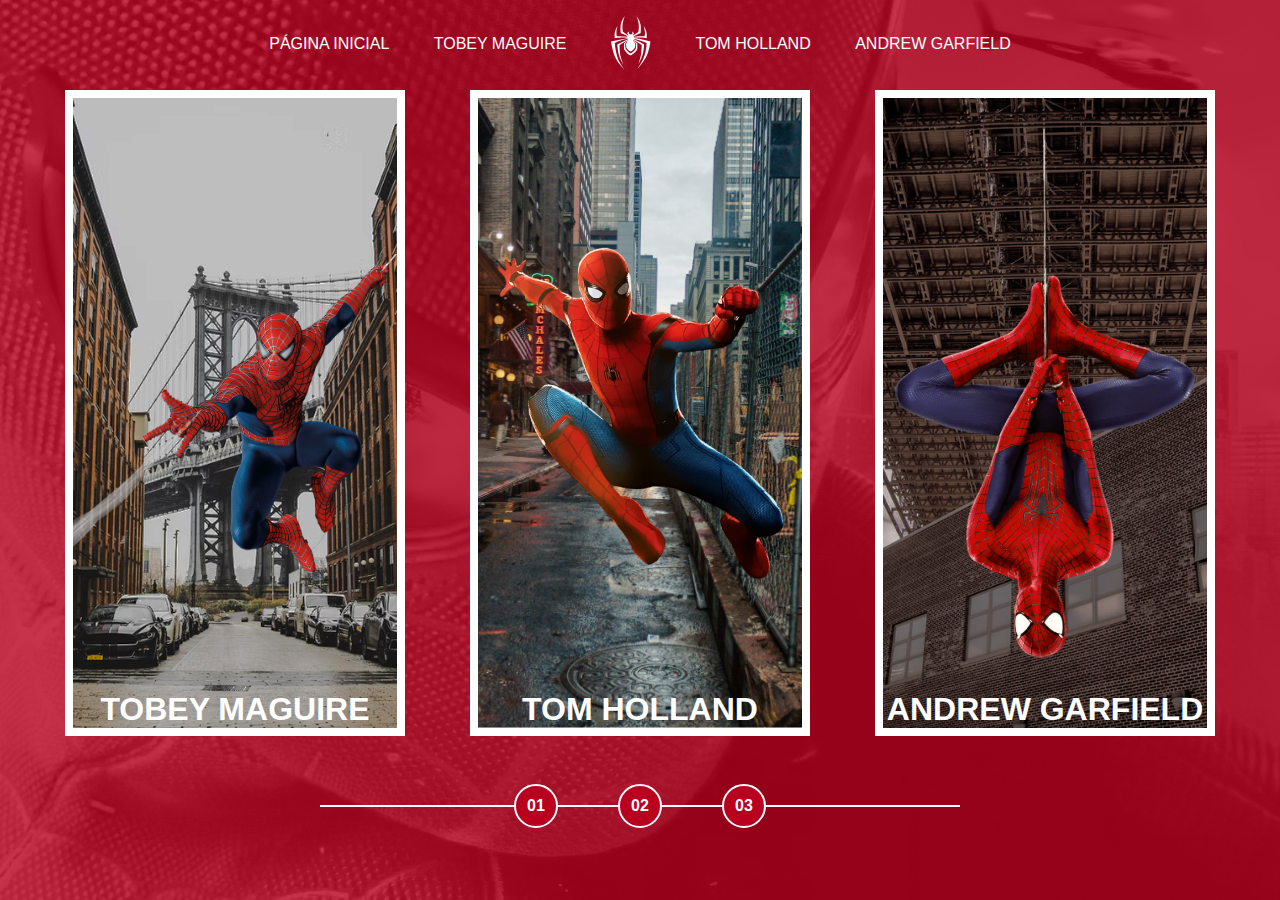
<file: index.html>
<!DOCTYPE html>
<html lang="en">

<head>
  <meta charset="UTF-8">
  <meta name="viewport" content="width=device-width, initial-scale=1.0">
  <link rel="stylesheet" href="/assets/css/home-page-styles.css">
  <script src="/assets/scripts/card-hover-animation.js"></script>
  <title>Spider-Man | Multiversos</title>
</head>

<body>
  <nav class="s-menu">
    <ul>
      <li class="s-menu__item">
        <a href="/">Página Inicial</a>
      </li>
      <li class="s-menu__item">
        <a href="#">Tobey Maguire</a>
      </li>
      <li class="s-menu__item s-menu__icon">
        <img src="/assets/images/icons/spider.svg" alt="Spider-Man Multiverse">

      </li>
      <li class="s-menu__item">
        <a href="#">Tom Holland</a>
      </li>
      <li class="s-menu__item">
        <a href="#">Andrew Garfield</a>
      </li>
    </ul>
  </nav>
  <div class="s-container">
    <a href="#" class="s-card" id="spider-man-01">
      <img class="s-card__background" src="/assets/images/pic-sm-bg-01.jpg">
      <img class="s-card__image" src="/assets/images/spider-man-01.png" alt="Tobey Maguire">
      <h2 class="s-card__title">Tobey Maguire</h2>
    </a>
    <a href="#" class="s-card" id="spider-man-02">
      <img class="s-card__background" src="/assets/images/pic-sm-bg-02.jpg">
      <img class="s-card__image" src="/assets/images/spider-man-02.png" alt="Tom Holland">
      <h2 class="s-card__title">Tom Holland</h2>
    </a>
    <a href="#" class="s-card" id="spider-man-03">
      <img class="s-card__background" src="/assets/images/pic-sm-bg-03.jpg">
      <img class="s-card__image" src="/assets/images/spider-man-03.png" alt="Andrew Garfield">
      <h2 class="s-card__title">Andrew Garfield</h2>
    </a>
  </div>
  <div class="s-controller">
    <div class="s-controller__button">
      01
    </div>
    <div class="s-controller__button">
      02
    </div>
    <div class="s-controller__button">
      03
    </div>
    <div class="s-controller__line"></div>
  </div>

</body>

</html>
</file>
<file: assets/css/home-page-styles.css>
@import url('/assets/css/reset.css');
@import url('/assets/css/global.css');

body {
    background-color: var(--primary-color);
}

body::before {
    content: "";
    background-image: url('/assets/images/spider-man-background.jpg');
    background-repeat: no-repeat;
    background-position: center;
    background-size: cover;
    width: 100%;
    height: 100%;
    position: absolute;
    opacity: 0.2;
    transition: background-image 1s ease-in-out, opacity 1s ease-in-out;
}

.s-menu {
    padding: 1rem 0;
    width: 100%;
    text-align: center;
    position: relative;
}

.s-menu__item {
    display: inline-block;
    text-transform: uppercase;
    margin: 0 1.25rem;
}

.s-menu__icon {
    width: 2.5rem;
    margin: 0 1.25rem;
    vertical-align: middle;
}

.s-container {
    position: relative;
    display: flex;
    align-items: center;
    justify-content: space-evenly;
}

.s-card {
    border: 0.5rem solid white;
    width: calc(100% / 3 - 8%);
    height: 70vh;
    position: relative;
    transition: filter .5s ease-in-out;
}

.s-card__background {
    width: 100%;
    height: 100%;
    object-fit: cover;
    position: absolute;
    opacity: 1;
    transition: opacity 1s ease-in-out;
}

.s-card__image {
    width: 100%;
    height: 100%;
    object-fit: contain;
    position: relative;
    transition: 1s ease-in-out;
}

.s-card__title {
    font-size: 2rem;
    text-transform: uppercase;
    text-align: center;
    position: absolute;
    width: 100%;
    bottom: 0;
    transition: bottom 1s ease-in-out;

}

.s-controller {
    position: relative;
    display: flex;
    justify-content: center;
    justify-content: center;
    align-items: center;
    margin-top: 3rem;
}

.s-controller__button {
    display: flex;
    align-items: center;
    justify-content: center;
    width: 2.5rem;
    height: 2.5rem;
    border: 2px solid white;
    border-radius: 50%;
    background-color: var(--primary-color);
    text-align: center;
    font-size: 1rem;
    font-weight: bold;
    cursor: pointer;
    z-index: 1;
    transition: transform 0.3s ease-in-out;
}

.s-controller__button:hover {
    transform: scale(1.5);
}

.s-controller__button:nth-child(2) {
    margin: 0 3.75rem;
}

.s-controller__line {
    background-color: white;
    width: 50%;
    height: 2px;
    position: absolute;
}

/* Hover Animation */

.s-card--hovered .s-card__background {
    cursor: pointer;
    opacity: 0;
}

.s-card--hovered  .s-card__image {
    transform: scale(1.4);
    filter: drop-shadow(30px 10px 4px rgba(0,0,0, .5));
}

body#spider-man-01-hovered::before {
    background-image: url('/assets/images/pic-sm-bg-01.jpg') ;
}

body#spider-man-02-hovered::before {
    background-image: url('/assets/images/pic-sm-bg-02.jpg') ;
}

body#spider-man-03-hovered::before {
    background-image: url('/assets/images/pic-sm-bg-03.jpg') ;
}

body[id^='spider-man-']::before {
    opacity: 1;
}

body[id^='spider-man-'] .s-card:not(.s-card--hovered){
    filter: grayscale(100%);
}

.s-card--hovered  .s-card__title {
    bottom: 50%;
}

/* https://web.dio.me/lab/multiverso-spider-man-criando-um-site-com-html-css-e-javascript/learning/8455f8b0-441a-408b-967d-bba7a09a6987 */
</file>
